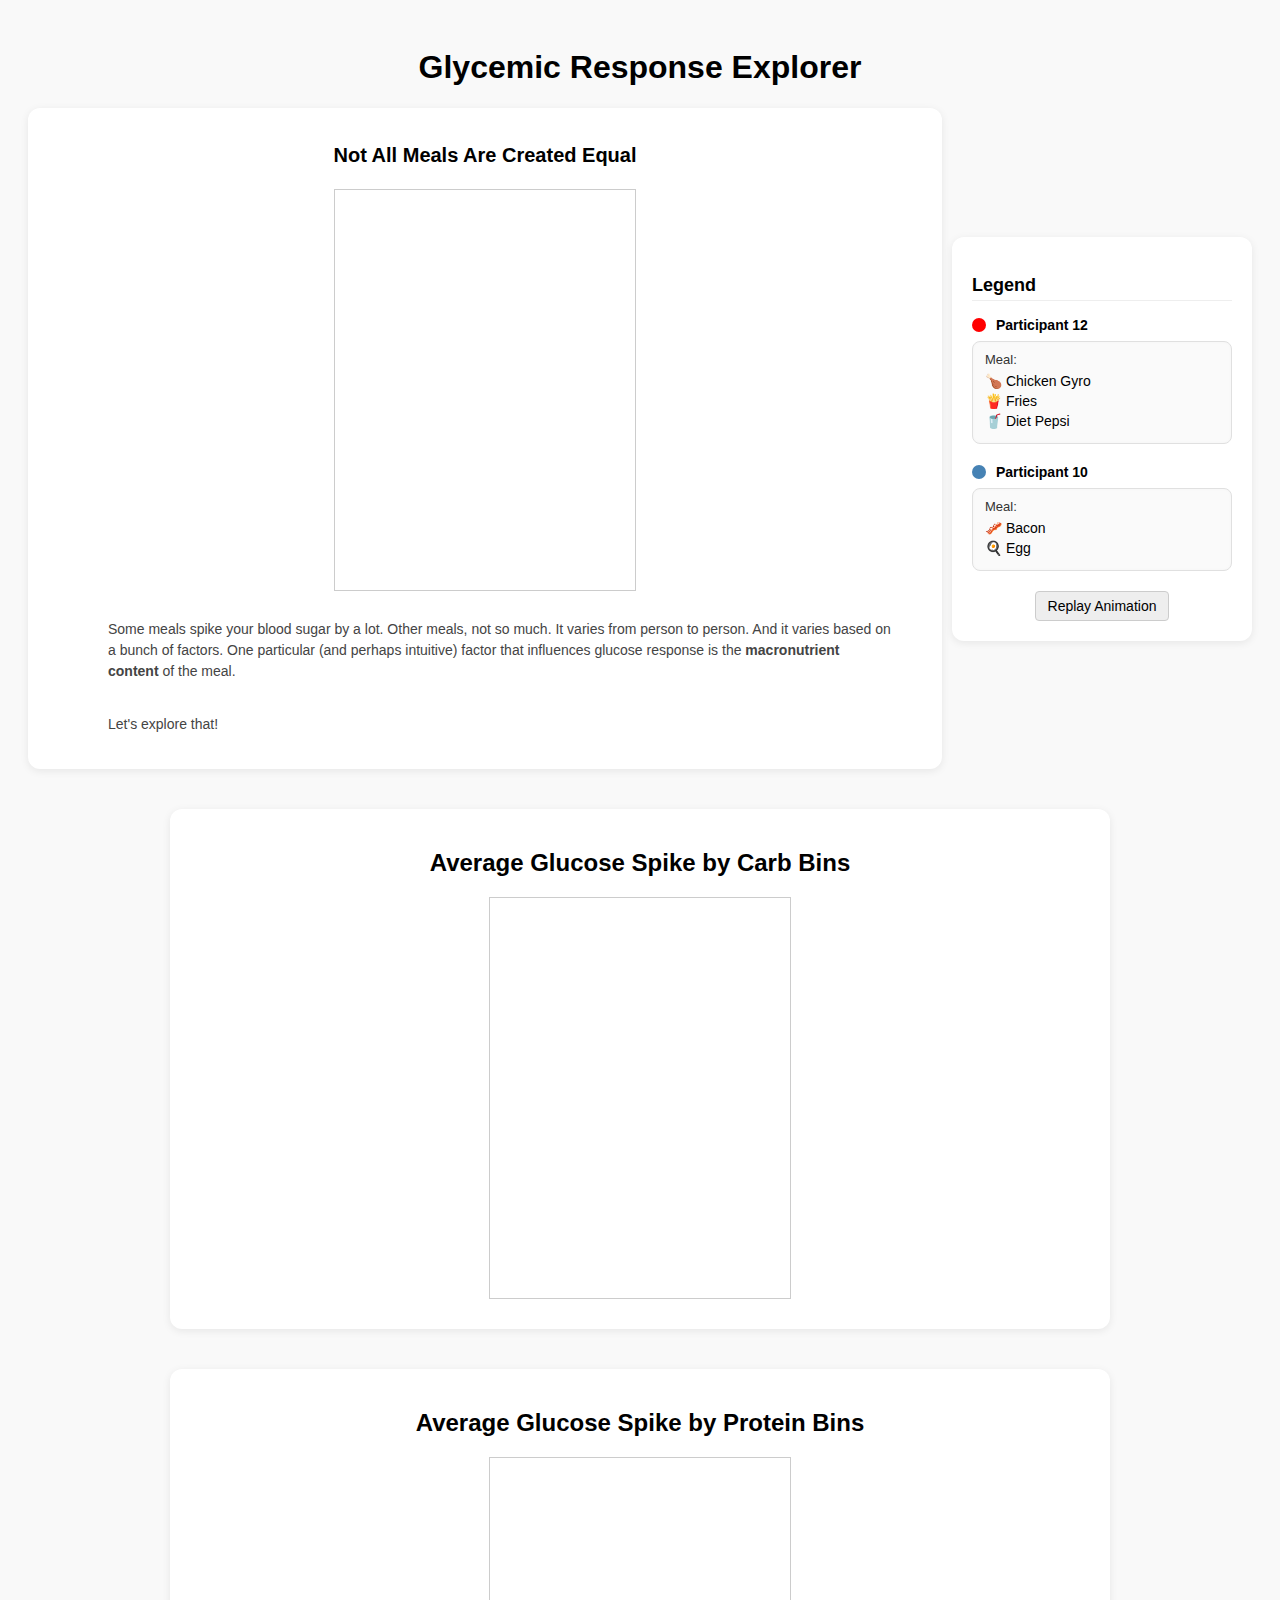
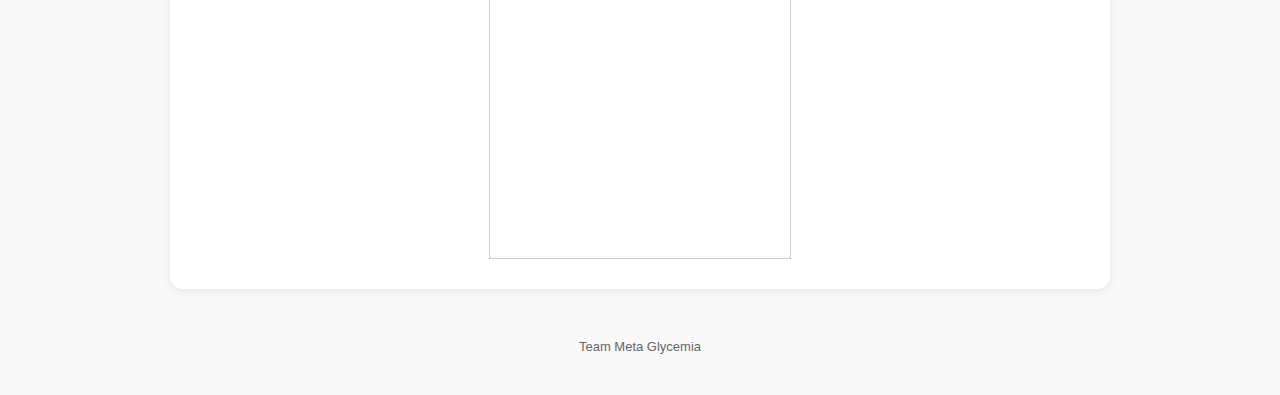
<file: and-prototype/index.html>
<!DOCTYPE html>
<html lang="en">
<head>
  <meta charset="UTF-8">
  <title>Glucose Spike Analysis</title>
  <link rel="stylesheet" href="style.css">
  <script src="https://d3js.org/d3.v7.min.js"></script>
</head>
<body>
  <header>
    <h1>Glycemic Response Explorer</h1>
  </header>

  <main>
    <section id="glucose-intro" class="chart-legend-container">
      <!-- Chart container -->
      <div class="intro-chart">
        <h2 class="intro-title">Not All Meals Are Created Equal</h2>

        <svg id="intro-viz"></svg>

        <p class="intro-description">
          Some meals spike your blood sugar by a lot. 
          Other meals, not so much.
          It varies from person to person. 
          And it varies based on a bunch of factors.
          One particular (and perhaps intuitive) factor that influences glucose response is the <strong>macronutrient content</strong> of the meal. 
        </p>

        <p class="intro-description">
         Let's explore that!
        </p>
      </div>


      <!-- Legend container -->
      <div class="legend-section">
        <h3 class="legend-title">Legend</h3>

        <div class="legend-entry">
          <div class="legend-header">
            <span class="legend-dot red-dot"></span>
            <span class="legend-participant">Participant 12</span>
          </div>
          <div class="meal-card">
            <div>Meal:</div>
            <ul>
              <li>🍗 Chicken Gyro</li>
              <li>🍟 Fries</li>
              <li>🥤 Diet Pepsi</li>
            </ul>
          </div>
        </div>

        <div class="legend-entry">
          <div class="legend-header">
            <span class="legend-dot blue-dot"></span>
            <span class="legend-participant">Participant 10</span>
          </div>
          <div class="meal-card">
            <div>Meal:</div>
            <ul>
              <li>🥓 Bacon</li>
              <li>🍳 Egg</li>
            </ul>
          </div>
        </div>

        <button id="replay-button">Replay Animation</button>
      </div>
    </section>

    <div id="tooltip" class="tooltip" style="opacity: 0;"></div>

    <section id="and-carb-chart" class="chart-section">
      <h2>Average Glucose Spike by Carb Bins</h2>
      <svg></svg>
    </section>

    <section id="and-protein-chart" class="chart-section">
      <h2>Average Glucose Spike by Protein Bins</h2>
      <svg></svg>
    </section>
  <div id="bar-tooltip" class="tooltip" style="opacity: 0;"></div>
  </main>

  <footer>
    <p>Team Meta Glycemia</p>
  </footer>

  <script src="main.js"></script>
  <script src="intro.js"></script>
</body>
</html>
</file>
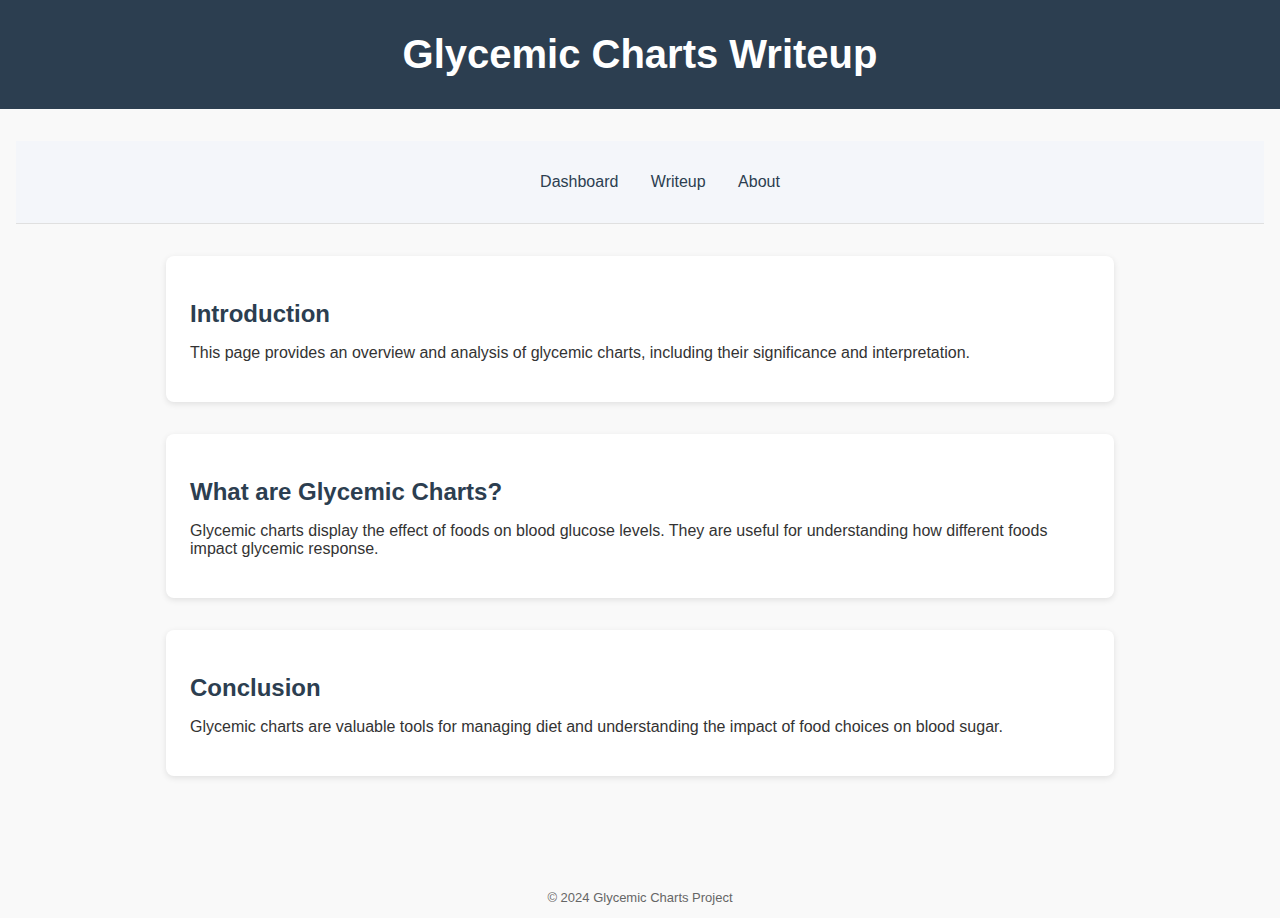
<file: writeup.html>
<!DOCTYPE html>
<html lang="en">
<head>
    <meta charset="UTF-8">
    <title>Glycemic Charts Writeup</title>
    <link rel="stylesheet" href="global_style.css">
</head>
<body>
    <header>
        <h1>Glycemic Charts Writeup</h1>
    </header>
    <main>

        <nav>
          <ul class="navbar">
            <a href="./index.html">Dashboard</a>
            <a href="./writeup.html">Writeup</a>
            <a href="./about.html">About</a>
          </ul>
        </nav>

        <section>
            <h2>Introduction</h2>
            <p>
                This page provides an overview and analysis of glycemic charts, including their significance and interpretation.
            </p>
        </section>
        <section>
            <h2>What are Glycemic Charts?</h2>
            <p>
                Glycemic charts display the effect of foods on blood glucose levels. They are useful for understanding how different foods impact glycemic response.
            </p>
        </section>
        <section>
            <h2>Conclusion</h2>
            <p>
                Glycemic charts are valuable tools for managing diet and understanding the impact of food choices on blood sugar.
            </p>
        </section>
    </main>
    <footer>
        <p>&copy; 2024 Glycemic Charts Project</p>
    </footer>
</body>
</html>
</file>
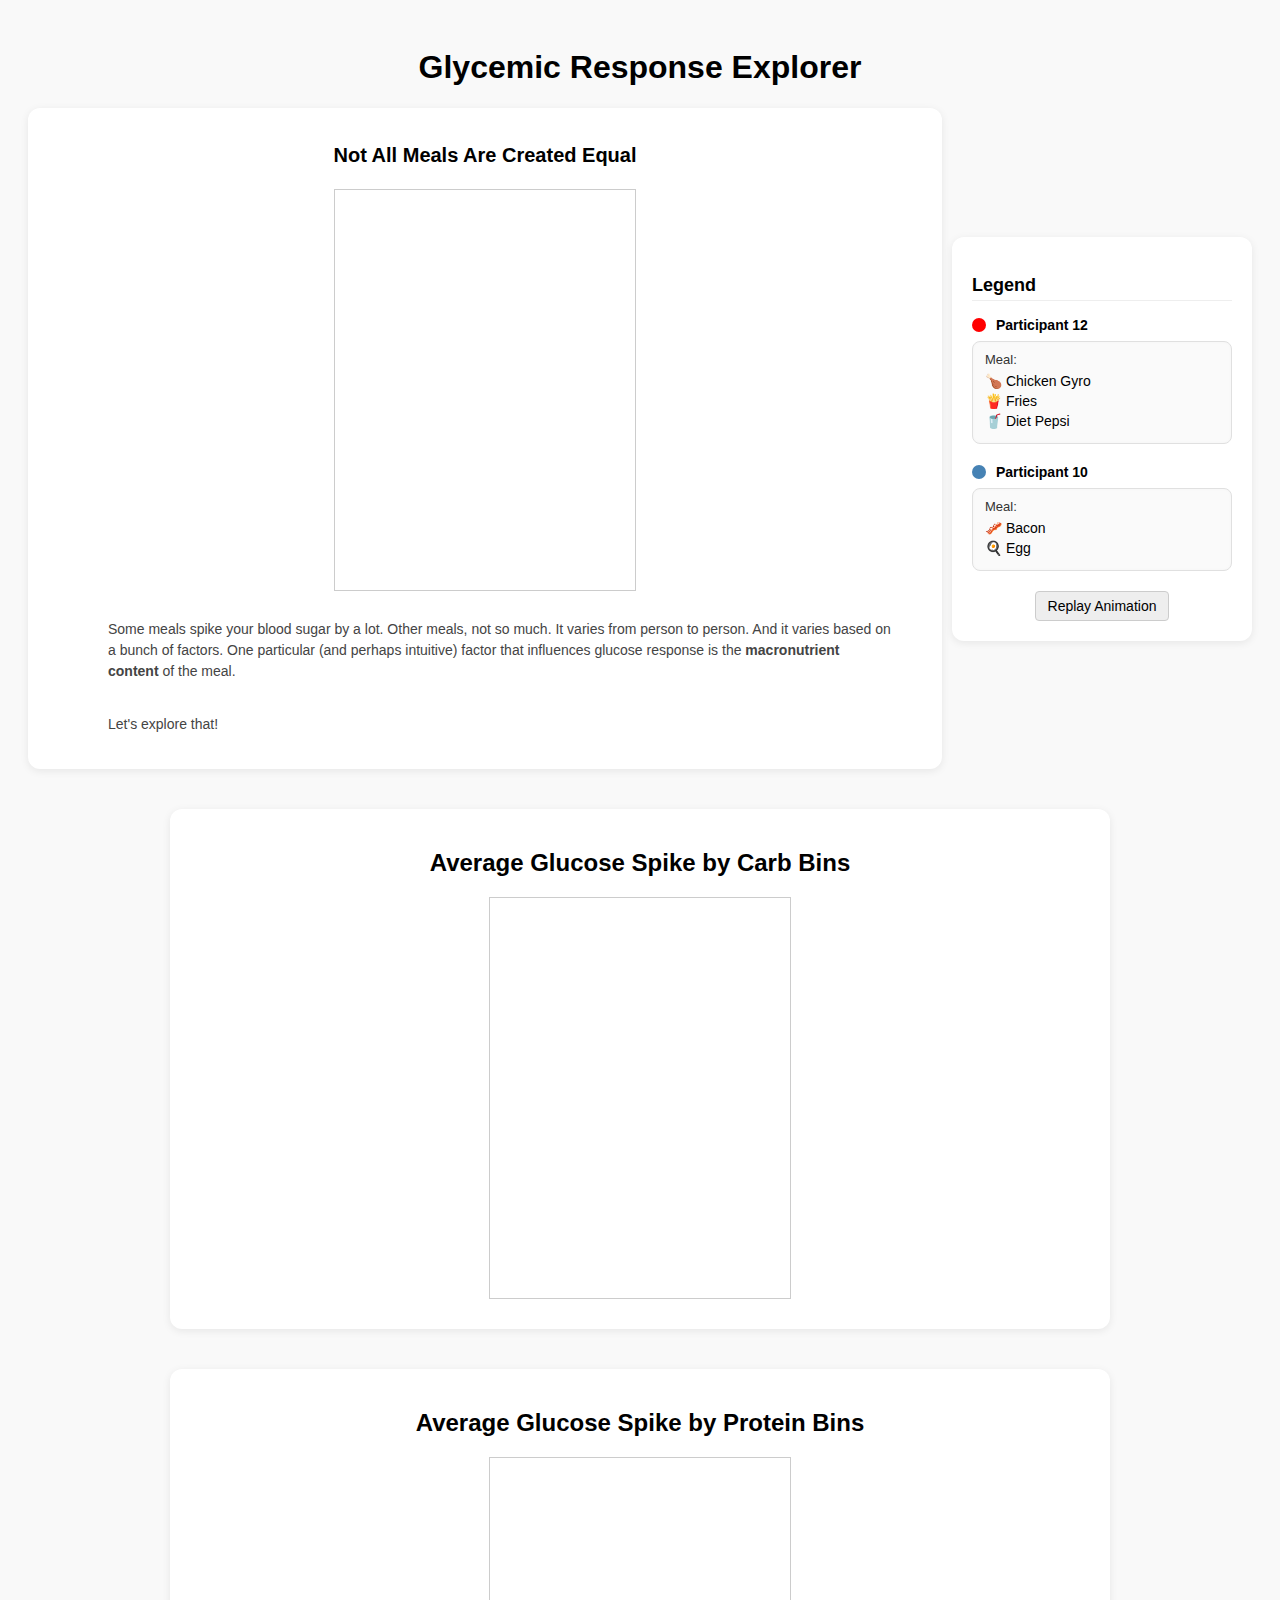
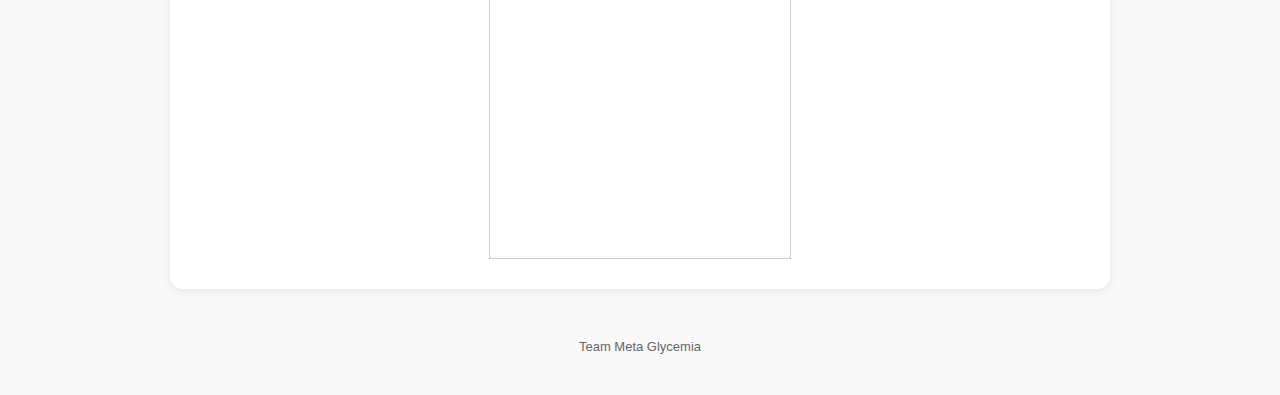
<file: and-prototype/and-prototype.html>
<!DOCTYPE html>
<html lang="en">
<head>
  <meta charset="UTF-8">
  <title>Glucose Spike Analysis</title>
  <link rel="stylesheet" href="and-prototype-style.css">
  <script src="https://d3js.org/d3.v7.min.js"></script>
</head>
<body>
  <header>
    <h1>Glycemic Response Explorer</h1>
  </header>

  <main>
    <section id="glucose-intro" class="chart-legend-container">
      <!-- Chart container -->
      <div class="intro-chart">
        <h2 class="intro-title">Not All Meals Are Created Equal</h2>

        <svg id="intro-viz"></svg>

        <p class="intro-description">
          Some meals spike your blood sugar by a lot. 
          Other meals, not so much.
          It varies from person to person. 
          And it varies based on a bunch of factors.
          One particular (and perhaps intuitive) factor that influences glucose response is the <strong>macronutrient content</strong> of the meal. 
        </p>

        <p class="intro-description">
         Let's explore that!
        </p>
      </div>

      <!-- Legend container -->
      <div class="legend-section">
        <h3 class="legend-title">Legend</h3>

        <div class="legend-entry">
          <div class="legend-header">
            <span class="legend-dot red-dot"></span>
            <span class="legend-participant">Participant 12</span>
          </div>
          <div class="meal-card">
            <div>Meal:</div>
            <ul>
              <li>🍗 Chicken Gyro</li>
              <li>🍟 Fries</li>
              <li>🥤 Diet Pepsi</li>
            </ul>
          </div>
        </div>

        <div class="legend-entry">
          <div class="legend-header">
            <span class="legend-dot blue-dot"></span>
            <span class="legend-participant">Participant 10</span>
          </div>
          <div class="meal-card">
            <div>Meal:</div>
            <ul>
              <li>🥓 Bacon</li>
              <li>🍳 Egg</li>
            </ul>
          </div>
        </div>

        <button id="replay-button">Replay Animation</button>
      </div>
    </section>

    <div id="tooltip" class="tooltip" style="opacity: 0;"></div>

    <section id="and-carb-chart" class="chart-section">
      <h2>Average Glucose Spike by Carb Bins</h2>
      <svg></svg>
    </section>

    <section id="and-protein-chart" class="chart-section">
      <h2>Average Glucose Spike by Protein Bins</h2>
      <svg></svg>
    </section>
  <div id="bar-tooltip" class="tooltip" style="opacity: 0;"></div>
  </main>

  <footer>
    <p>Team Meta Glycemia</p>
  </footer>

  <script src="and-bars.js"></script>
  <script src="intro.js"></script>
</body>
</html>
</file>
<file: and-prototype/style.css>
body {
  font-family: sans-serif;
  padding: 20px;
  background-color: #f9f9f9;
}

h1, h2 {
  text-align: center;
}

.section-heading {
  text-align: center;
  font-size: 24px;
  margin-bottom: 20px;
}

svg {
  background-color: white;
  border: 1px solid #ccc;
  margin: 10px auto;
  display: block;
  min-height: 400px;
}

.bar {
  fill: steelblue;
  transition: fill 0.2s;
}

.bar:hover {
  fill: darkorange;
}

.chart-section {
  margin: 40px auto;
  max-width: 900px;

  background-color: white;
  padding: 20px;
  border-radius: 12px;
  box-shadow: 0 2px 8px rgba(0, 0, 0, 0.08);
}


text {
  font-size: 14px;
}

footer {
  text-align: center;
  font-size: 13px;
  color: #666;
  margin-top: 50px;
}

.chart-legend-container {
  display: flex;
  align-items: center;
  justify-content: center;
  gap: 10px;
  margin: 20px auto;
  max-width: 1300px;
  flex-wrap: wrap;
}


.intro-chart {
  flex: 1;
  min-width: 420px;
  display: flex;
  flex-direction: column;
  justify-content: center;

  background-color: white;
  padding: 20px;
  border-radius: 12px;
  box-shadow: 0 2px 8px rgba(0, 0, 0, 0.08);
}


.legend-section {
  flex: 0 0 260px;
  background-color: white;
  padding: 20px;
  border-radius: 12px;
  box-shadow: 0 2px 8px rgba(0, 0, 0, 0.08);
  font-family: sans-serif;
}

.legend-title {
  font-size: 18px;
  margin-bottom: 16px;
  border-bottom: 1px solid #eee;
  padding-bottom: 4px;
}

.legend-entry {
  margin-bottom: 20px;
}

.legend-header {
  display: flex;
  align-items: center;
  gap: 10px;
  margin-bottom: 8px;
}

.legend-participant {
  font-weight: bold;
  font-size: 14px;
}

.legend-dot {
  display: inline-block;
  width: 14px;
  height: 14px;
  border-radius: 50%;
}

.red-dot {
  background-color: red;
}

.blue-dot {
  background-color: steelblue;
}

.meal-card {
  background-color: #fafafa;
  border: 1px solid #e0e0e0;
  border-radius: 8px;
  padding: 10px 12px;
  margin-top: 6px;
  font-size: 14px;
  box-shadow: inset 0 0 3px rgba(0, 0, 0, 0.03);
}


.meal-card div {
  font-weight: 500;
  margin-bottom: 6px;
  font-size: 13px;
  color: #333;
}

.meal-card ul {
  list-style: none;
  padding: 0;
  margin: 0;
}

.meal-card li {
  font-size: 14px;
  margin-bottom: 4px;
}

#replay-button {
  margin-top: 10px;
  padding: 6px 12px;
  font-size: 14px;
  background-color: #eee;
  border: 1px solid #ccc;
  cursor: pointer;
  border-radius: 4px;
  display: block;
  margin: 20px auto 0 auto;
}

#replay-button:hover {
  background-color: #f0f0f0;
}

.tooltip {
  position: absolute;
  pointer-events: none;
  background: white;
  border: 1px solid #ccc;
  padding: 8px 10px;
  border-radius: 6px;
  font-size: 13px;
  box-shadow: 0 2px 6px rgba(0,0,0,0.1);
  color: #333;
  line-height: 1.4em;
  z-index: 10;
}

.intro-title {
  font-size: 20px;
  margin-bottom: 12px;
  text-align: center;
}

.intro-description {
  font-size: 14px;
  color: #444;
  margin-top: 18px;
  line-height: 1.5;
  text-align: left;

  padding-left: 60px;   
  padding-right: 30px;  
}
</file>
<file: global_style.css>
/* global_style.css */

body {
  font-family: 'Segoe UI', Tahoma, Geneva, Verdana, sans-serif;
  background-color: #f9f9f9;
  color: #333;
  margin: 0;
  padding: 0;
}

header {
  background-color: #2c3e50;
  color: white;
  padding: 2rem 1rem;
  text-align: center;
}

header h1 {
  margin: 0;
  font-size: 2.5rem;
}

header p {
  font-size: 1.2rem;
  margin-top: 0.5rem;
  color: #ecf0f1;
}

main {
  padding: 2rem 1rem;
}

section {
  margin: 2rem auto;
  max-width: 900px;
  background-color: white;
  border-radius: 8px;
  padding: 1.5rem;
  box-shadow: 0 2px 6px rgba(0, 0, 0, 0.1);

  /* Animation styles
  opacity: 0;
  transform: translateY(40px);
  transition: opacity 0.8s ease-out, transform 0.8s ease-out; */
}

/* section.visible {
  opacity: 1;
  transform: translateY(0);
} */

section h2 {
  font-size: 1.5rem;
  margin-bottom: 1rem;
  color: #2c3e50;
}

.chart-container {
  width: 100%;
  height: 400px;
  background-color: #eef2f7;
  border: 2px dashed #ccc;
  border-radius: 4px;
  margin-bottom: 1rem;
  display: flex;
  align-items: center;
  justify-content: center;
  color: #7f8c8d;
  font-size: 1.1rem;
}


.section-heading {
  text-align: center;
  font-size: 24px;
  margin-bottom: 20px;
}

svg {
  background-color: white;
  border: 1px solid #ccc;
  margin: 10px auto;
  display: block;
  min-height: 400px;
}

.bar {
  fill: steelblue;
  transition: fill 0.2s;
}

.bar:hover {
  fill: darkorange;
}

.chart-section {
  margin: 40px auto;
  max-width: 900px;

  background-color: white;
  padding: 20px;
  border-radius: 12px;
  box-shadow: 0 2px 8px rgba(0, 0, 0, 0.08);
}

/* AND Prototype Styling */

text {
  font-size: 14px;
}

footer {
  text-align: center;
  font-size: 13px;
  color: #666;
  margin-top: 50px;
}

.chart-legend-container {
  display: flex;
  align-items: center;
  justify-content: center;
  gap: 10px;
  margin: 20px auto;
  max-width: 1300px;
  flex-wrap: wrap;
}


.intro-chart {
  flex: 1;
  min-width: 420px;
  display: flex;
  flex-direction: column;
  justify-content: center;

  background-color: white;
  padding: 20px;
  border-radius: 12px;
  box-shadow: 0 2px 8px rgba(0, 0, 0, 0.08);
}


.legend-section {
  flex: 0 0 260px;
  background-color: white;
  padding: 20px;
  border-radius: 12px;
  box-shadow: 0 2px 8px rgba(0, 0, 0, 0.08);
  font-family: sans-serif;
}

.legend-title {
  font-size: 18px;
  margin-bottom: 16px;
  border-bottom: 1px solid #eee;
  padding-bottom: 4px;
}

.legend-entry {
  margin-bottom: 20px;
}

.legend-header {
  display: flex;
  align-items: center;
  gap: 10px;
  margin-bottom: 8px;
}

.legend-participant {
  font-weight: bold;
  font-size: 14px;
}

.legend-dot {
  display: inline-block;
  width: 14px;
  height: 14px;
  border-radius: 50%;
}

.red-dot {
  background-color: red;
}

.blue-dot {
  background-color: steelblue;
}

.meal-card {
  background-color: #fafafa;
  border: 1px solid #e0e0e0;
  border-radius: 8px;
  padding: 10px 12px;
  margin-top: 6px;
  font-size: 14px;
  box-shadow: inset 0 0 3px rgba(0, 0, 0, 0.03);
}


.meal-card div {
  font-weight: 500;
  margin-bottom: 6px;
  font-size: 13px;
  color: #333;
}

.meal-card ul {
  list-style: none;
  padding: 0;
  margin: 0;
}

.meal-card li {
  font-size: 14px;
  margin-bottom: 4px;
}

#replay-button {
  margin-top: 10px;
  padding: 6px 12px;
  font-size: 14px;
  background-color: #eee;
  border: 1px solid #ccc;
  cursor: pointer;
  border-radius: 4px;
  display: block;
  margin: 20px auto 0 auto;
}

#replay-button:hover {
  background-color: #f0f0f0;
}

.tooltip {
  position: absolute;
  pointer-events: none;
  background: white;
  border: 1px solid #ccc;
  padding: 8px 10px;
  border-radius: 6px;
  font-size: 13px;
  box-shadow: 0 2px 6px rgba(0,0,0,0.1);
  color: #333;
  line-height: 1.4em;
  z-index: 10;
}

.intro-title {
  font-size: 20px;
  margin-bottom: 12px;
  text-align: center;
}

.intro-description {
  font-size: 14px;
  color: #444;
  margin-top: 18px;
  line-height: 1.5;
  text-align: left;

  padding-left: 60px;
  padding-right: 30px;
}

nav {
  display: grid;
  grid-auto-flow: column;
  gap: 32px;
  justify-content: center;
  align-items: center;
  background-color: #f4f6fa;
  padding: 16px 0;
  border-bottom: 1px solid #e0e0e0;
}

nav a {
  color: #2c3e50;
  text-decoration: none;
  font-size: 16px;
  font-weight: 500;
  padding: 6px 14px;
  border-radius: 4px;
  transition: background 0.2s, color 0.2s;
}

nav a:hover,
nav a.active {
  background-color: #eaf1fb;
  color: #1a73e8;
}
</file>
<file: and-prototype/and-prototype-style.css>
body {
  font-family: sans-serif;
  padding: 20px;
  background-color: #f9f9f9;
}

h1, h2 {
  text-align: center;
}

.section-heading {
  text-align: center;
  font-size: 24px;
  margin-bottom: 20px;
}

svg {
  background-color: white;
  border: 1px solid #ccc;
  margin: 10px auto;
  display: block;
  min-height: 400px;
}

.bar {
  fill: steelblue;
  transition: fill 0.2s;
}

.bar:hover {
  fill: darkorange;
}

.chart-section {
  margin: 40px auto;
  max-width: 900px;

  background-color: white;
  padding: 20px;
  border-radius: 12px;
  box-shadow: 0 2px 8px rgba(0, 0, 0, 0.08);
}


text {
  font-size: 14px;
}

footer {
  text-align: center;
  font-size: 13px;
  color: #666;
  margin-top: 50px;
}

.chart-legend-container {
  display: flex;
  align-items: center;
  justify-content: center;
  gap: 10px;
  margin: 20px auto;
  max-width: 1300px;
  flex-wrap: wrap;
}


.intro-chart {
  flex: 1;
  min-width: 420px;
  display: flex;
  flex-direction: column;
  justify-content: center;

  background-color: white;
  padding: 20px;
  border-radius: 12px;
  box-shadow: 0 2px 8px rgba(0, 0, 0, 0.08);
}


.legend-section {
  flex: 0 0 260px;
  background-color: white;
  padding: 20px;
  border-radius: 12px;
  box-shadow: 0 2px 8px rgba(0, 0, 0, 0.08);
  font-family: sans-serif;
}

.legend-title {
  font-size: 18px;
  margin-bottom: 16px;
  border-bottom: 1px solid #eee;
  padding-bottom: 4px;
}

.legend-entry {
  margin-bottom: 20px;
}

.legend-header {
  display: flex;
  align-items: center;
  gap: 10px;
  margin-bottom: 8px;
}

.legend-participant {
  font-weight: bold;
  font-size: 14px;
}

.legend-dot {
  display: inline-block;
  width: 14px;
  height: 14px;
  border-radius: 50%;
}

.red-dot {
  background-color: red;
}

.blue-dot {
  background-color: steelblue;
}

.meal-card {
  background-color: #fafafa;
  border: 1px solid #e0e0e0;
  border-radius: 8px;
  padding: 10px 12px;
  margin-top: 6px;
  font-size: 14px;
  box-shadow: inset 0 0 3px rgba(0, 0, 0, 0.03);
}


.meal-card div {
  font-weight: 500;
  margin-bottom: 6px;
  font-size: 13px;
  color: #333;
}

.meal-card ul {
  list-style: none;
  padding: 0;
  margin: 0;
}

.meal-card li {
  font-size: 14px;
  margin-bottom: 4px;
}

#replay-button {
  margin-top: 10px;
  padding: 6px 12px;
  font-size: 14px;
  background-color: #eee;
  border: 1px solid #ccc;
  cursor: pointer;
  border-radius: 4px;
  display: block;
  margin: 20px auto 0 auto;
}

#replay-button:hover {
  background-color: #f0f0f0;
}

.tooltip {
  position: absolute;
  pointer-events: none;
  background: white;
  border: 1px solid #ccc;
  padding: 8px 10px;
  border-radius: 6px;
  font-size: 13px;
  box-shadow: 0 2px 6px rgba(0,0,0,0.1);
  color: #333;
  line-height: 1.4em;
  z-index: 10;
}

.intro-title {
  font-size: 20px;
  margin-bottom: 12px;
  text-align: center;
}

.intro-description {
  font-size: 14px;
  color: #444;
  margin-top: 18px;
  line-height: 1.5;
  text-align: left;

  padding-left: 60px;   
  padding-right: 30px;  
}
</file>
